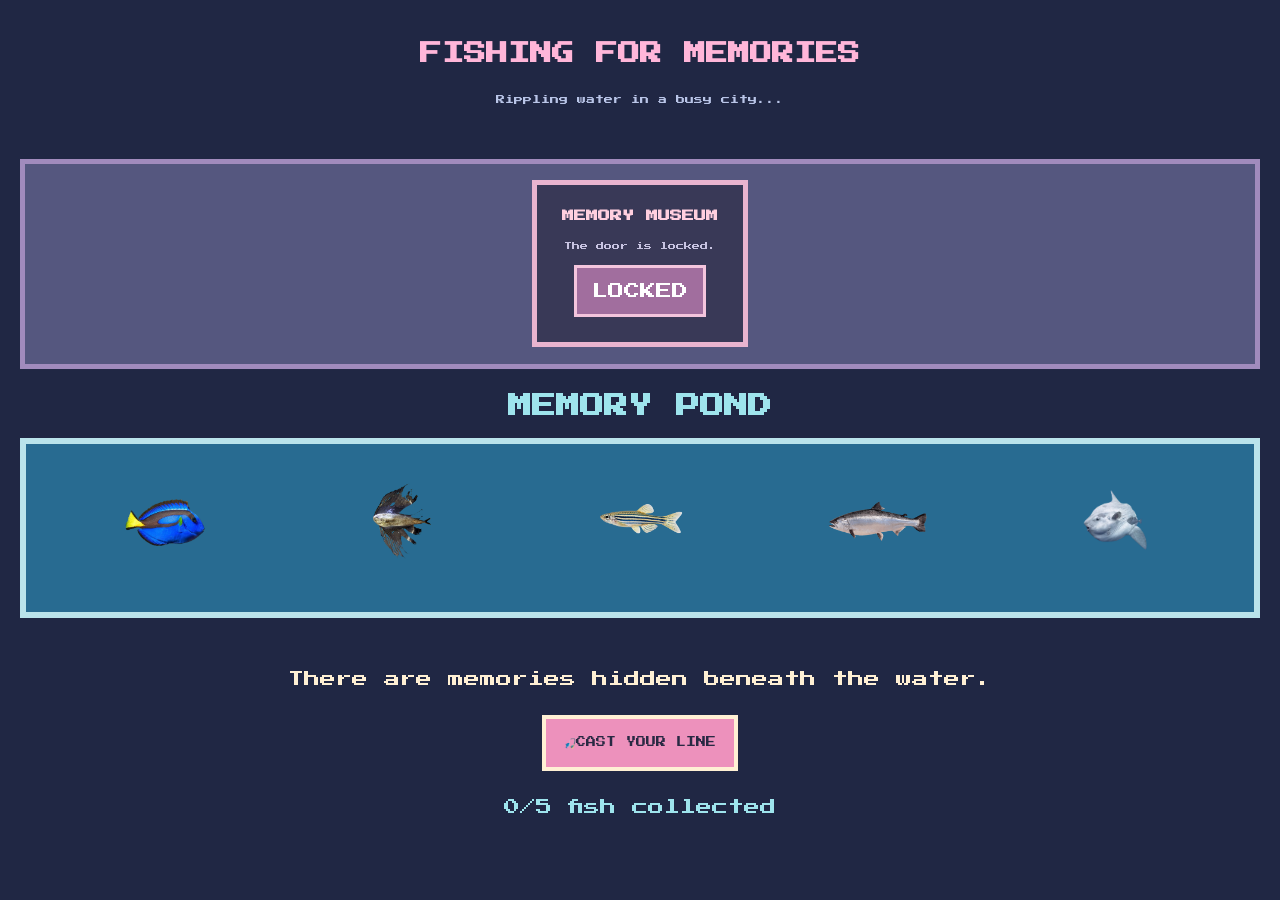
<file: fishing-for-memories/index.html>
<!DOCTYPE html>
<html lang="en">
<head>
    <meta charset="UTF-8">
    <title>Pond of Memories</title>
    <link rel="stylesheet" href="style.css">
</head>

<body>

    <header>
        <h1>FISHING FOR MEMORIES</h1>
        <p>Rippling water in a busy city...</p>
    </header>

    <main class="game">

        <section class="city">
            <div class="building">
                <h2>MEMORY MUSEUM</h2>
                <p id="doorMessage">The door is locked.</p>
                <a id="museumDoor" href="museum.html" >LOCKED
                </a>
            </div>
        </section>

        <section class="pond">
            <h2>MEMORY POND</h2>

            <div class="water">
                <img src="images/blue tang.png" alt="Blue tang fish" class="exhibit-fish">
                <img src="images/download (3).png" alt="Pacific fanfish" class="exhibit-fish">
               <img src="images/download.png" alt="Zebrafish" class="exhibit-fish">
                <img src="images/download (1).png" alt="Salmon" class="exhibit-fish">
                <img src="images/download (2).png" alt="Sunfish" class="exhibit-fish">
            </div>
        </section>

        <section class="fishing">
            <p id="message">
                There are memories hidden beneath the water.
            </p>

            <button id="fishButton">
               🎣CAST YOUR LINE 
            </button>

            <p id="counter">0/5 fish collected</p>
        </section>

    </main>

    <script src="script.js"></script>
</body>
</html>
</file>
<file: fishing-for-memories/style.css>
@import url('https://fonts.googleapis.com/css2?family=Press+Start+2P&display=swap');

* {
    box-sizing:border-box;
    margin: 0;

}

body {
    background-color: rgb(32,39,68);
    color: rgb(255, 240, 212);
    font-family: 'Press Start 2P', monospace;
    font: size 10px;
}

/*HEADER*/

header {
    text-align: center;
    padding: 35px 15px;
}

header h1 {
    color:rgb(255,182,217);
    font-size: 22px;
    margin-bottom:20px;
    line-height: 1.8;
}

header p {
    color: rgb(185, 197, 232);
    font-size: 9px;
}

/*GAME LAYOUT*/

.game {
    display: flex;
    flex-direction: column;
    align-items: center;
    gap:25px;
padding: 20px;
}

/*CITY*/

.city {
    width: 100%;
    min-height: 210px;
    background-color:rgb(85,87,127);
    border:5px solid rgb(161,139,189);
    display: flex;
    justify-content: center;
    align-items: center;
}

.building {
    background-color: rgb(57,57,87);
    border: 5px solid rgb(233, 180, 207);
    padding: 25px;
    text-align: center;
}

.building h2 {
    color: rgb(255,207,223);
    font-size: 12px;
    margin-bottom: 20px;
}

.building p{
    color:rgb(200,196,226);
    font-size: 8px;
    margin-bottom:15px;
}

#museumDoor {
    display: inline-block;
    background-color:rgb(161,110,158);
    padding:15px;
    color:white;
    text-decoration:none;
    border: 3px solid rgb(244,197,221);
}

/* Pond*/

.pond {
    width:100%;
    text-align:center;
}

.pond h2{
    margin-bottom: 20px;
    color: rgb(158,228,237);
}

.water {
    min-height: 180px;
    background-color: rgb(40,107,145);
    border: 6px solid rgb(186,227,235);
    display: flex;
    justify-content: space-around;
    align-items: center;
    padding: 20px;
}

.water .exhibit-fish {
    width: 110px;
    height: 85px;
    object-fit: contain;
    cursor: pointer;
}

/*Fishing*/

.fishing{
    text-align: center;
    padding: 20px;
}

.fishing p{
    line-height:2;
    margin-bottom: 20px;
}

#fishButton{
    background-color: rgb(237,145,188);
    color: rgb(41,41,67);
    font-family: inherit;
    font-size: 10px;
    padding: 18px;
    border: 4px solid rgb(255, 240, 212);
    cursor: pointer;
    margin-bottom: 20px;
}

#fishButton:hover{
    background-color: rgb(255,202,225)
    transform translateY(-3px);
}

#counter{
    color:rgb(158,228,237)
}

/* MUSEUM PAGE */

.museum {
    display: flex;
    flex-direction:column;
    align-items: center;
    gap: 30px;
    padding:30px;
}

.exhibits {
    display:flex;
    flex-wrap:wrap;
    justify-content:center;
    gap:20px;
    width:100%;
}

.exhibit {
    display: flex;
    flex-direction: column;
    justify-content:flex-start;
    align-items: center;
    gap: 15px;
    background-color: rgb(57,57,87);
    border: 4px solid rgb(233, 180, 207);
    padding: 20px;
    width: 280px;
    min-height: 180px;
    text-align: center;
    overflow: hidden;
}

.exhibit h2{
    color: rgb(255,207,223);
    font-size:11px;
}

.exhibit p{
    color: rgb(200,196,226);
    line-height: 2;
}

.museum a{
    background-color:rgb (161,110,158);
    padding: 18px;
    color: white;
    text-decoration: none;
    border:3px solid rgb(244,197,221);
}

.exhibit-fish {
    width: 110px;
    height: 85px;
    object-fit: contain;
    margin-bottom: 10px;
}

.memory-photo {
    display:block;
    width: 100%;
    max-width: 220px;
    height: 150px;
    object-fit: 150px;
    border: 4px solid rgb (233, 180,207)
}

/*MEMORY POPUP*/
.memory-story {
    display:none;
}

.memory-popup {
    background-color:rgb(57,57,87);
    color:rgb(255,240,212);
    border: 4px solid rgb(233,180,207);
    padding: 30px;
    width: 80%;
    max-width: 450px;
    margin: auto;
    text-align: center;
    font-family: inherit;
}

.memory-popup::backdrop{
    background-color: rgba(15,20,40,0.8_);
}

.memory-popup p{
    line-height: 2;
    margin-bottom: 25px;
}

#closePopup {
    background-color: rgb (237, 145, 188);
    color: rgb(41,41,67);
    font-family: inherit;
    padding: 12px 18px;
    border: 3px solid rgb(255, 240, 212);
    cursor: pointer;

}
</file>
